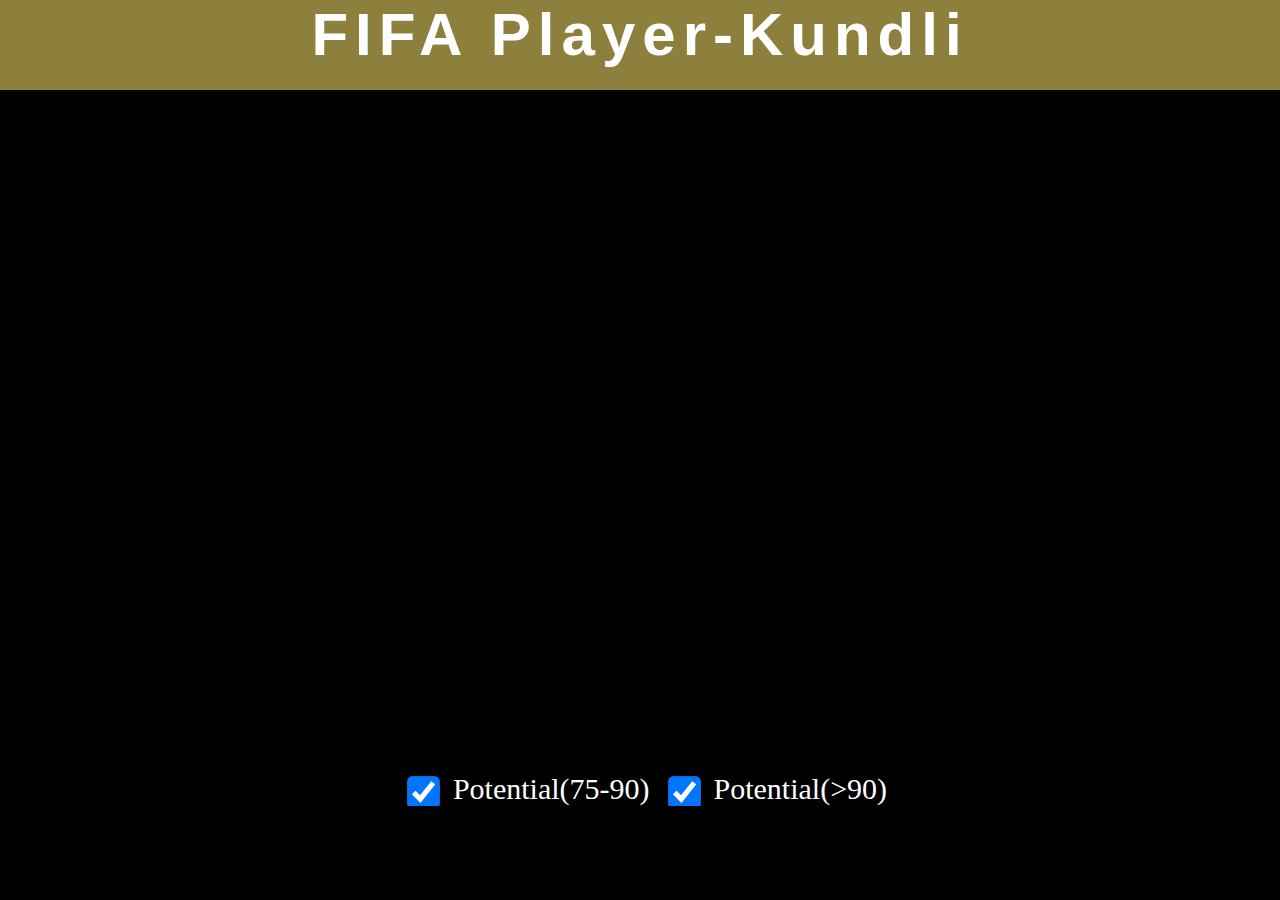
<file: Data/index.html>
<!DOCTYPE html>
<html lang="en">
<head>
  <meta charset="UTF-8">
  <meta http-equiv="X-UA-Compatible" content="IE=edge">
  <meta name="viewport" content="width=device-width, initial-scale=1.0">
  <title>Fifa PlayerBank</title>
  <link rel="stylesheet" href="styles.css" />
  <script src="https://d3js.org/d3.v4.js"></script>
<script src="https://d3js.org/d3-scale-chromatic.v1.min.js"></script>
</head>
<body>
  <header>
    <div class="wrapper">
      <div class="logo">
        <a href="#">FIFA Player-Kundli</a>
      </div>
    </div>
  </header>
  <div id="my_dataviz"></div>
  <div class="all-buttons"> 
  <div class="toggle">
    <input type="checkbox" class="checkbox" value="B" checked><label class="B-label">Potential(75-90)</label>
  </div>
  <div class="toggle">
    <input type="checkbox" class="checkbox" value="C" checked><label class="B-label">Potential(>90)</label>
  </div>
</div>
</body>
<script src="script.js"></script>
</html>
</file>
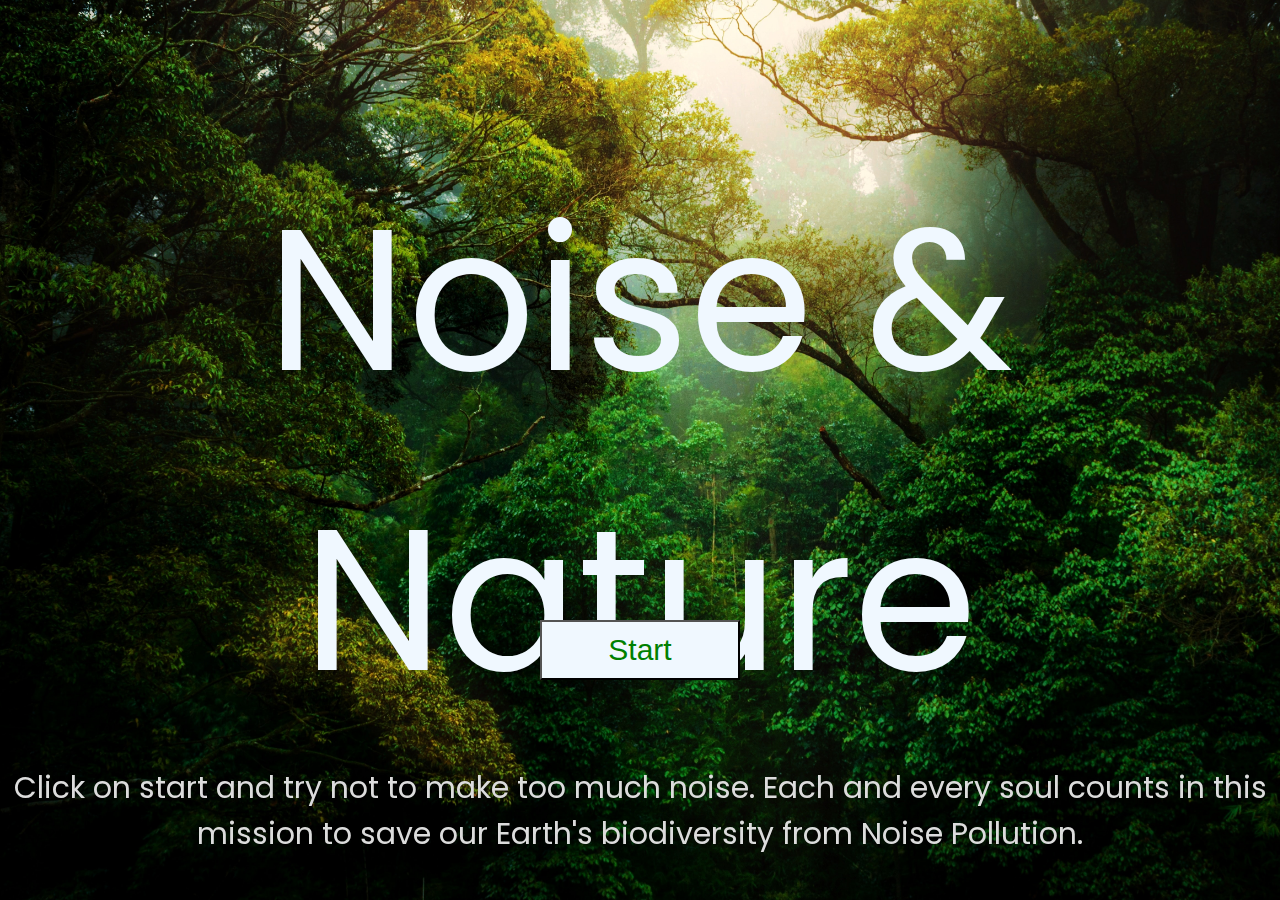
<file: Typography/index.html>
<!DOCTYPE html>
<html lang="en">
<head>
    <meta charset="UTF-8">
    <meta http-equiv="X-UA-Compatible" content="IE=edge">
    <meta name="viewport" content="width=device-width, initial-scale=1.0">
    <title>Typography</title>
    <link rel="stylesheet" href="styles.css">
    <script src="https://code.jquery.com/jquery-3.4.1.js"></script>
    <link rel="preconnect" href="https://fonts.gstatic.com">
    <link href="https://fonts.googleapis.com/css2?family=Poppins:wght@700&display=swap" rel="stylesheet">
</head>
<body>
    <button onclick="startr();">Start</button>
    <div id="test">Noise & Nature</div>
    <div class="help">Click on start and try not to make too much noise. Each and every soul counts in this mission to save our Earth's biodiversity from Noise Pollution.</div>
</body>
<script src="script.js"></script>
</html>
</file>
<file: Data/styles.css>
body,html{
    background-color: black;
    margin: 0;
    padding: 0;
    overflow: hidden;    
} 
.wrapper {
	width: 1170px;
	margin: 0 auto;
}
header {
    background-color: rgb(141, 128, 61);
	height: 10%;
	width: 100%;
	z-index: 10;
	position: fixed;
    text-align: center;
}
.logo {
    text-align: center;
}
.logo a {
	text-decoration:solid;
    font-weight: bolder;
	font-size: 60px;
	font-family: "Roboto", sans-serif;
	color: white;
	letter-spacing: 7px;
}
 
 #my_dataviz{
      background-color: black;
      text-align: center;
      background-size: cover;
      height: 76vh;
      width: 100%;
      display: inline-block;
      margin-top: 5%;
  }
  
  .bubbles {
    stroke-width: 1px;
    stroke: white;
  }
  .bubbles:hover {
    stroke: black;
  }

  .tooly{
    align-items: center;
    text-align: center;
    display: inline-block;
    color: black;
  }

  .tooly h1{
    font-size: 35px;
    margin-top: 60px;
    /* width: 200px; */
    color: black;
    font-family: "Roboto", sans-serif;
  }
  .tooly h2{
    position: relative;
    top: -40px;
    color: black;
    font-family: "Roboto", sans-serif;
  }

  .player{
    position: relative;
    transform: scale(1.5);
  }
  .extras{
      display: block;
  }
  .club{
      left: -90px;
      top: -100px;
      transform: scale(1.2);    
    position: relative;
    text-align: center;
  }
  .country{
    position: relative;
    left: 75px;
    top: -120px;
    transform: scale(1.8);
  }
  
  .yAxis path {
      stroke: white;
      stroke-width: 3px;
    }
  .yAxis line{
    stroke: white;
    stroke-width: 2px;
  }
  .yAxis text{
    fill: white;
    font-size: 12px;
    font-weight: bolder;
  }
.checkbox{
    transform: scale(2.5);
}
  .all-buttons
  {
      text-align: center;
  }
  .B-label{
      margin-left: 20px;
      font-size: 30px !important;
      color: white;
  }
  .toggle{
      display: inline-block;
      margin-left: 20px;
      margin-top: 20px;
  }
</file>
<file: Typography/styles.css>
body {
    margin: 0;
    padding: 0;
    width: 100%;
    height: 100vh;
    text-align: center;
    font-family: '';
    overflow: hidden;
    display: flex;
    justify-content: center;
    align-items: center;
    background: url('bg.jpg') no-repeat;
    background-size: cover;
    font-family: 'Poppins', sans-serif;
  }

#test{
    position: fixed;
    font-size: 200px;
    color: aliceblue;
    z-index: 1;
}
button{
    position: relative;
    top: 600px;
    left: 0%;
    background-color:aliceblue;
    color: green;
    font-size: 30px;
    font-weight: 200;
    outline: 0ch;
    height: 60px;
    width: 200px;
    top: 200px;
    z-index: 5;
}
.help{
    position: fixed;
    top: 85vh;
    font-size: 30px;
    color: gainsboro;
}
</file>
